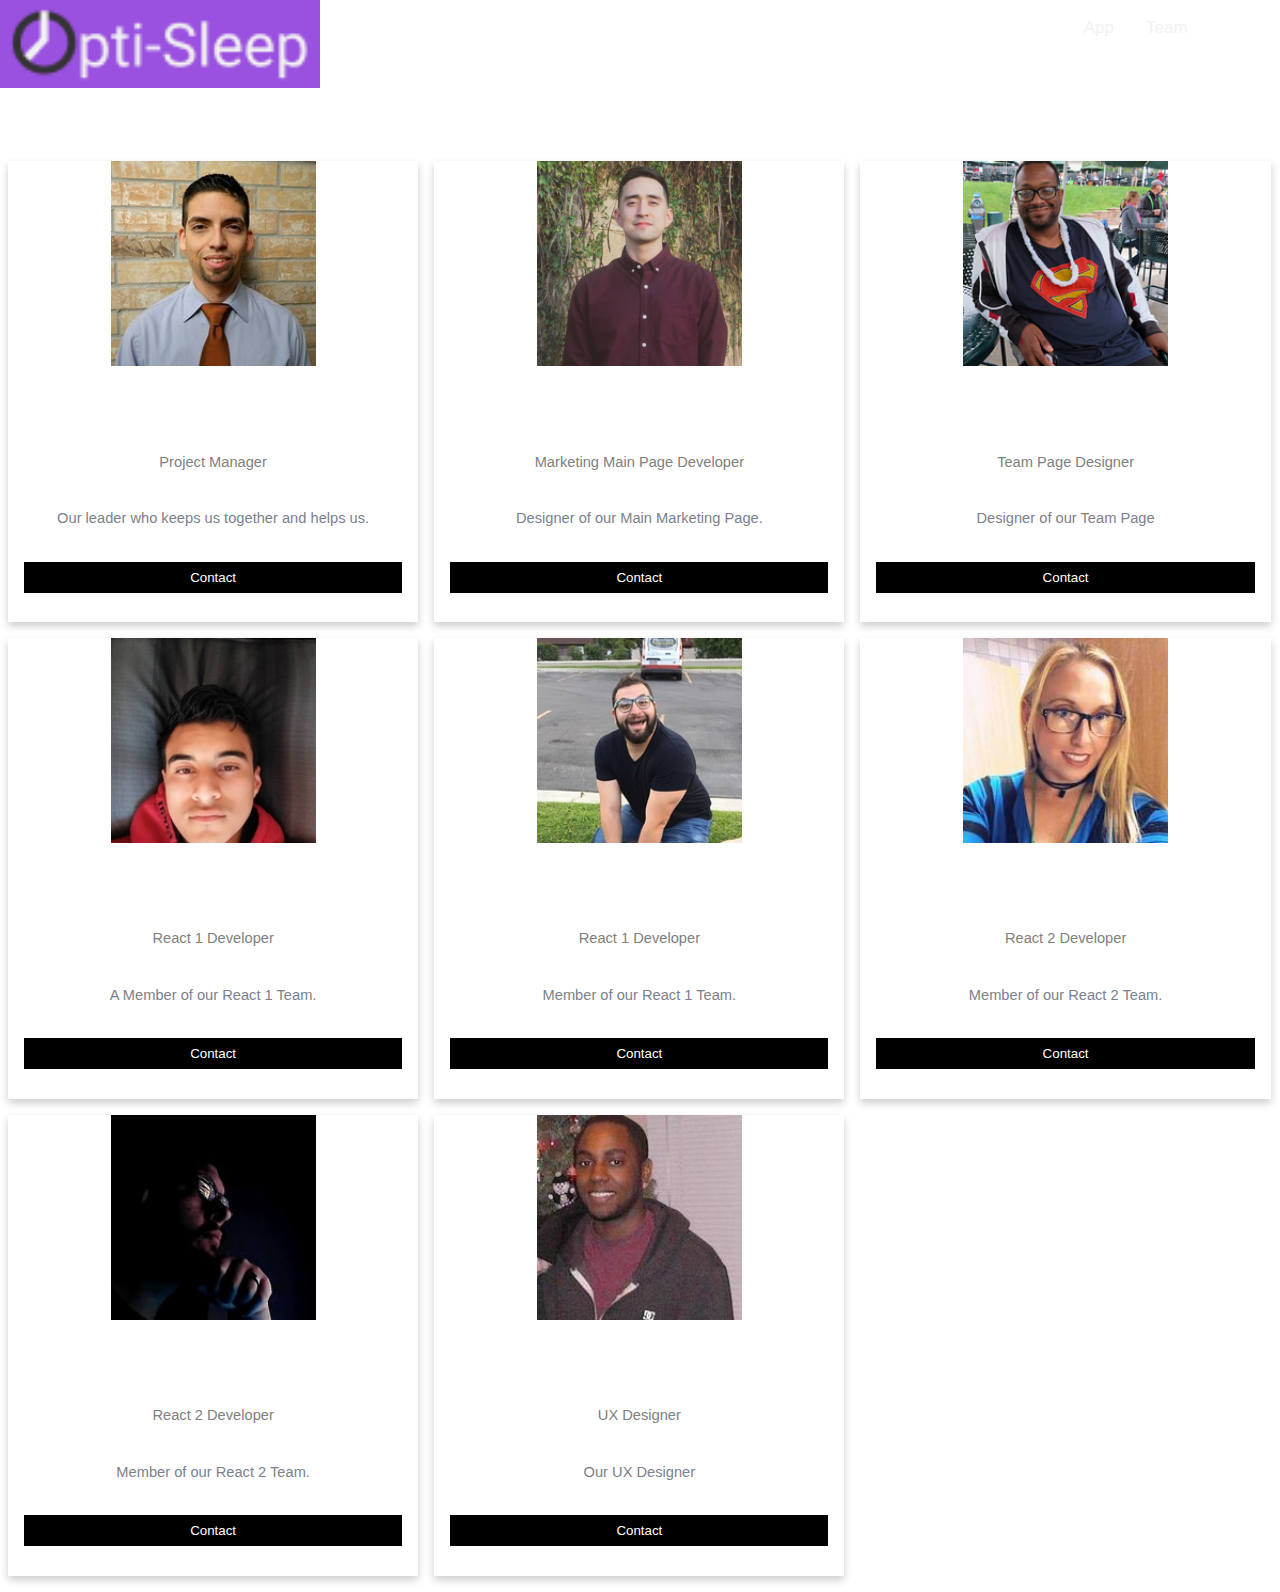
<file: index.html>
<!DOCTYPE html>
<html lang="en">
  <head>
    <meta charset="utf-8">
    <link rel="stylesheet" href="css/index.css">
    <title>Meet the Team</title>
  </head>
  <body>
    
      <div class="body">
          <nav>
              <img src="assets/Logo Web-1.png" alt="Logo" style="width:25%">
                    <div class="topnav">   
                        <a class="active" href="http://marketingpagesleeptracker.netlify.com/">About</a>
                              <a href="https://b-w-sleep-tracker.github.io/Team-Page/">Team</a>
                              <a href="https://lsbwsleeptracker.netlify.com/">App</a>
                            </div>
                          </nav>  
          <h2><center><em>Our Team</em> </center></h2>
          
              
    <div class="row">
        <div class="column">
          <div class="card">
            <center><img src="assets/img1.jpeg" alt="Samir" style="width:50%"></center>
            <div class="container">
              <center><h2>Samir Lilienfeld</h2>
              <p class="title">Project Manager</p>
              <p>Our leader who keeps us together and helps us.</p></center>
              <p><button class="button">Contact</button></p>
            </div>
          </div>
        </div>
      
        <div class="column">
          <div class="card">
          <center> <img src="assets/img2.png" alt="Ian" style="width:50%"></center>
            <div class="container">
            <center> <h2>Ian Fragoso</h2>
              <p class="title">Marketing Main Page Developer</p>
              <p>Designer of our Main Marketing Page.</p></center>
              <p><button class="button">Contact</button></p>
            </div>
          </div>
        </div>
      
        <div class="column">
          <div class="card">
          <center> <img src="assets/img3.png" alt="Sterling" style="width:50%"></center>
            <div class="container">
            <center> <h2>Sterling Ford</h2>
              <p class="title">Team Page Designer</p>
              <p>Designer of our Team Page</p></center>
              <p><button class="button">Contact</button></p>
            </div>
          </div>
        </div>
      </div>
    </hr>
      <div class="row">
          <div class="column">
            <div class="card">
            <center> <img src="assets/img4.jpeg" alt="Cesar" style="width:50%"></center>
              <div class="container">
              <center> <h2>Cesar Hernandez</h2>
                <p class="title">React 1 Developer</p>
                <p>A Member of our React 1 Team.</p></center>
                <p><button class="button">Contact</button></p>
              </div>
            </div>
          </div>
        
          <div class="column">
            <div class="card">
            <center> <img src="assets/img5.jpeg" alt="Chris" style="width:50%"></center>
              <div class="container">
              <center> <h2>Chris Daley</h2>
                <p class="title">React 1 Developer</p>
                <p> Member of our React 1 Team.</p></center>
                <p><button class="button">Contact</button></p>
              </div>
            </div>
          </div>
        
          <div class="column">
            <div class="card">
            <center> <img src="assets/img6.jpeg" alt="Heather" style="width:50%"></center>
              <div class="container">
              <center> <h2>Heather Ridgill</h2>
                <p class="title">React 2 Developer</p>
                <p>Member of our React 2 Team.</p></center>
                <p><button class="button">Contact</button></p>
              </div>
            </div>
          </div>
          <div class="row">
              <div class="column">
                <div class="card">
                <center> <img src="assets/img7.jpeg" alt="Roland" style="width:50%"></center>
                  <div class="container">
                  <center> <h2>Roland Jarvis</h2>
                    <p class="title">React 2 Developer</p>
                    <p>Member of our React 2 Team.</p></center>
                    <p><button class="button">Contact</button></p>
                  </div>
                </div>
              </div>
            
              <div class="column">
                <div class="card">
                <center>  <img src="assets/img8.jpeg" alt="Clayton" style="width:50%"></center>
                  <div class="container">
                  <center> <h2>Clayton Wilkerson</h2>
                    <p class="title">UX Designer</p>
                    <p>Our UX Designer</p></center>
                    <p><button class="button">Contact</button></p>
                  </div>
                </div>
              </div>
            
            </div>
        </div>
  </body>
</html>
</file>
<file: css/index.css>
/* Three columns side by side */
.column {
  float: left;
  width: 33.3%;
  margin-bottom: 16px;
  padding: 0 8px;
}
/* Display the columns below each other instead of side by side on small screens */
@media screen and (max-width: 650px) {
  .column {
    width: 100%;
    display: block;
  }
}
/* Add some shadows to create a card effect */
.card {
  box-shadow: 0 4px 8px 0 rgba(0, 0, 0, 0.2);
}
/* Some left and right padding inside the container */
.container {
  padding: 0 16px;
}
/* Clear floats */
.container::after,
.row::after {
  content: "";
  clear: both;
  display: table;
}
.title {
  color: grey;
}
.button {
  border: none;
  outline: 0;
  display: inline-block;
  padding: 8px;
  color: white;
  background-color: #000;
  text-align: center;
  cursor: pointer;
  width: 100%;
}
.button:hover {
  background-color: #555;
}
html,
body,
div,
span,
applet,
object,
iframe,
h1,
h2,
h3,
h4,
h5,
h6,
p,
blockquote,
pre,
a,
abbr,
acronym,
address,
big,
cite,
code,
del,
dfn,
em,
img,
ins,
kbd,
q,
s,
samp,
small,
strike,
strong,
sub,
sup,
tt,
var,
b,
u,
i,
center,
dl,
dt,
dd,
ol,
ul,
li,
fieldset,
form,
label,
legend,
table,
caption,
tbody,
tfoot,
thead,
tr,
th,
td,
article,
aside,
canvas,
details,
embed,
figure,
figcaption,
footer,
banner,
hgroup,
menu,
nav,
output,
ruby,
section,
summary,
time,
mark,
audio,
video {
  margin: 0;
  padding: 0;
  border: 0;
  font-size: 100%;
  font: inherit;
  vertical-align: baseline;
}
article,
aside,
details,
figcaption,
figure,
footer,
banner,
hgroup,
menu,
nav,
section {
  display: block;
}
body {
  line-height: 1;
}
ol,
ul {
  list-style: none;
}
blockquote,
q {
  quotes: none;
}
blockquote:before,
blockquote:after,
q:before,
q:after {
  content: '';
  content: none;
}
table {
  border-collapse: collapse;
  border-spacing: 0;
}
body {
  -webkit-text-size-adjust: none;
}
mark {
  background-color: transparent;
  color: inherit;
}
input::-moz-focus-inner {
  border: 0;
  padding: 0;
}
input,
select,
textarea {
  -moz-appearance: none;
  -webkit-appearance: none;
  -ms-appearance: none;
  appearance: none;
}
/* Basic */
html {
  box-sizing: border-box;
}
*,
*:before,
*:after {
  box-sizing: inherit;
}
@-ms-viewport {
  width: device-width;
}
body.is-preload * {
  -moz-transition: none !important;
  -webkit-transition: none !important;
  -ms-transition: none !important;
  transition: none !important;
  -moz-animation: none !important;
  -webkit-animation: none !important;
  -ms-animation: none !important;
  animation: none !important;
}
body,
input,
select,
textarea {
  font-family: 'Open Sans', sans-serif;
  color: #7b818c;
  font-weight: 400;
  font-size: 11pt;
  line-height: 1.85em;
}
a {
  color: inherit;
  text-decoration: underline;
}
a:hover {
  text-decoration: none;
}
h1,
h2,
h3,
h4,
h5,
h6 {
  text-transform: uppercase;
  font-weight: 800;
  letter-spacing: 0.04em;
  color: white;
  margin: 0 0 1em 0;
}
h1 a,
h2 a,
h3 a,
h4 a,
h5 a,
h6 a {
  color: inherit;
  text-decoration: none;
  outline: 0;
}
h1 {
  font-size: 3em;
}
h2 {
  font-size: 2em;
  margin: 0 0 1.5em 0;
  line-height: 1em;
}
h2.icon {
  line-height: 48px;
}
h2.icon:before {
  position: relative;
  top: 0.05em;
  margin-right: 0.5em;
  opacity: 0.25;
}
h3 {
  font-size: 1.35em;
  margin-top: 2em;
}
b,
strong {
  color: #404248;
  font-weight: 700;
}
i,
em {
  font-style: italic;
}
br.clear {
  clear: both;
}
sub {
  position: relative;
  top: 0.5em;
  font-size: 0.8em;
}
sup {
  position: relative;
  top: -0.5em;
  font-size: 0.8em;
}
hr {
  display: block;
  height: 1px;
  border: 0;
  border-top: 1px solid #ccc;
  margin: 1em 0;
  padding: 0;
}
blockquote {
  border-left: solid 0.5em #ddd;
  padding: 1em 0 1em 2em;
  font-style: italic;
}
p,
ul,
ol,
dl,
table {
  margin-bottom: 2em;
}
.date {
  display: block;
  text-transform: uppercase;
  font-weight: 700;
  letter-spacing: 0.065em;
  font-size: 0.9em;
  color: #696969;
  margin: 0 0 0.25em 0;
}
.body {
  padding: 0;
  margin: 0;
  background-position: center;
  background-size: cover;
  background-image: url("https://i.pinimg.com/originals/a6/bf/1c/a6bf1ca75ad990e12c886616b5adfa02.gif");
}
nav {
  display: flex;
}
/* Add a black background color to the top navigation */
.topnav {
  overflow: hidden;
  margin-left: auto;
}
/* Style the links inside the navigation bar */
.topnav a {
  float: right;
  color: #f2f2f2;
  text-align: center;
  padding: 14px 16px;
  text-decoration: none;
  font-size: 17px;
}
/* Change the color of links on hover */
.topnav a:hover {
  background-color: #ddd;
  color: black;
}
/* Add a color to the active/current link */
.topnav a.active {
  color: white;
}
</file>
